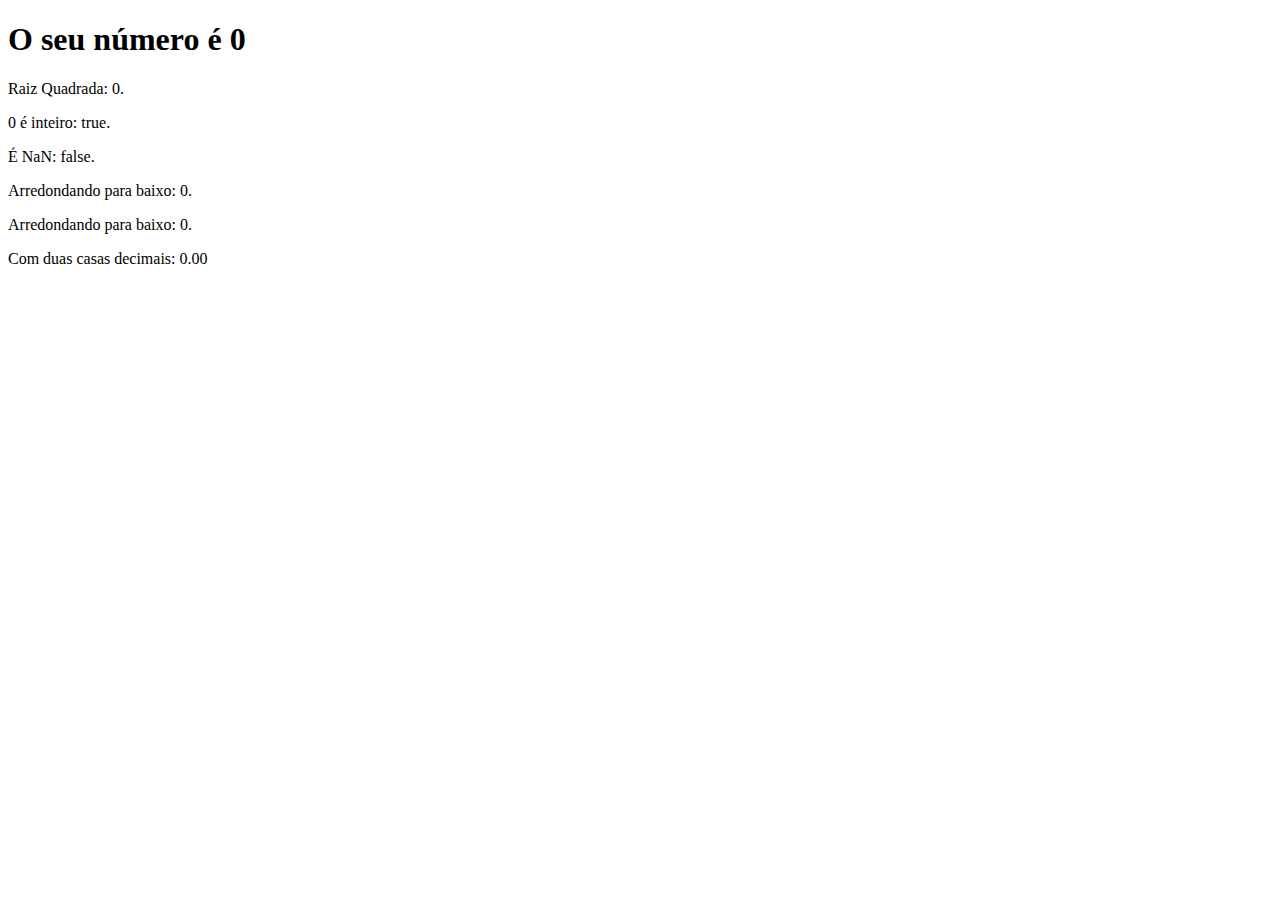
<file: exercicios-javascript/aula28-exec/index.html>
<!DOCTYPE html>
<html lang="pt-br">
<head>
    <meta charset="UTF-8">
    <meta name="viewport" content="width=device-width, initial-scale=1.0">
    <title>Exercicios com Numbers e Math</title>
</head>
<body>
    <section>
        <h1>O seu número é <span id="numero-titulo">0</span></h1>
        <div id="texto">Texto</div>
    </section>

    <script src="/exercicios-javascript/aula28-exec/js/script.js"></script>
</body>
</html>
</file>
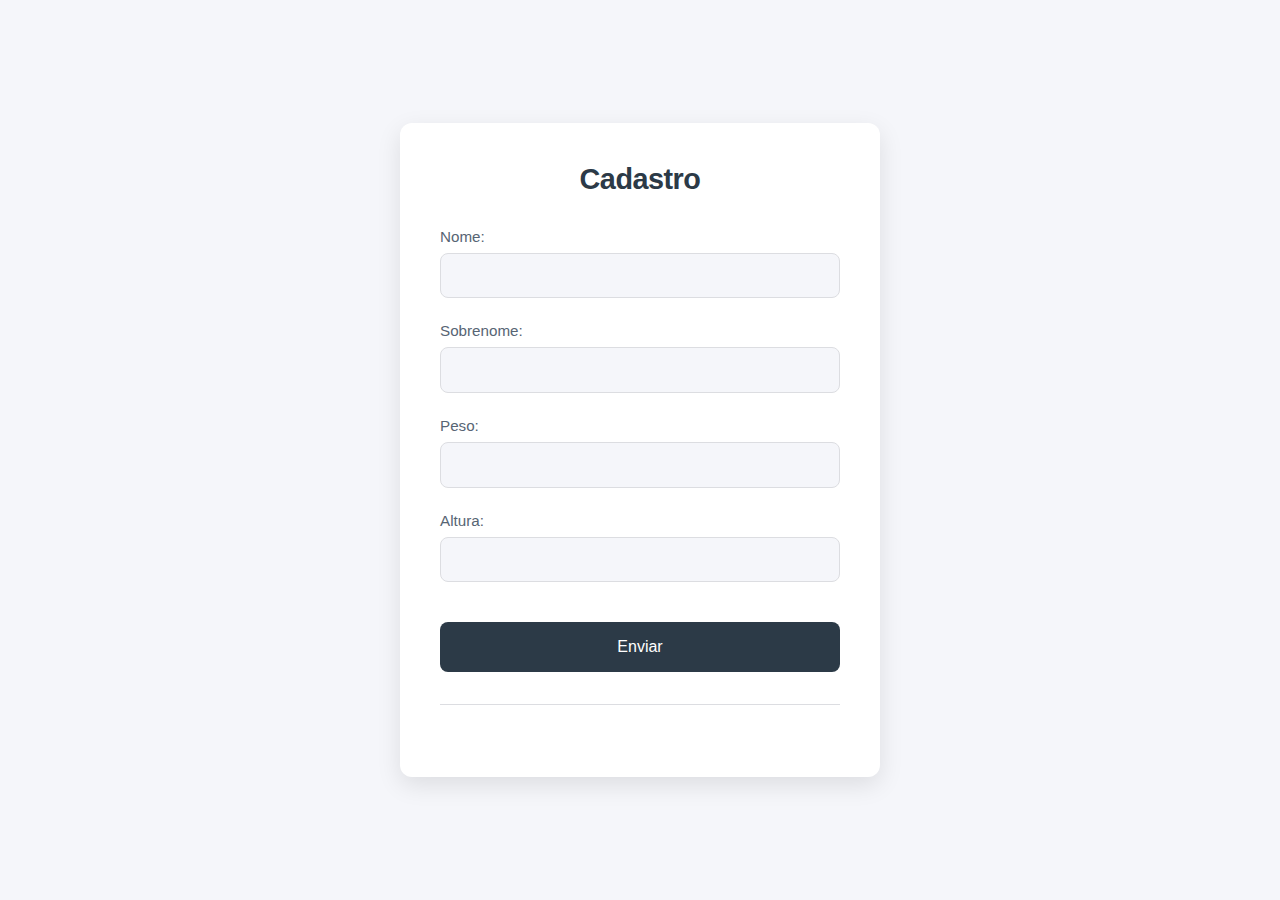
<file: exercicios-javascript/aula34-exec/index.html>
<!DOCTYPE html>
<html lang="pt-BR">
<head>
    <meta charset="UTF-8">
    <meta name="viewport" content="width=device-width, initial-scale=1.0">
    <title>Formulário</title>
    <link rel="stylesheet" href="styles.css">
</head>
<body>
    <div class="container">
        <h1 class="form-title">Cadastro</h1>
        <form class="form" method="get">
            <div class="form-group">
                <label for="nome" class="label-nome">Nome:</label>
                <input type="text" id="nome" name="nome" required>
            </div>
            
            <div class="form-group">
                <label for="sobrenome" class="label-sobrenome">Sobrenome:</label>
                <input type="text" id="sobrenome" name="sobrenome" required>
            </div>

            <div class="form-group">
                <label for="peso" class="label-peso">Peso:</label>
                <input type="number" id="peso" name="peso" step="0.1" required>
            </div>

            <div class="form-group">
                <label for="altura" class="label-altura">Altura:</label>
                <input type="number" id="altura" name="altura" step="0.01" required>
            </div>

            <button type="submit">Enviar</button>
        </form>
        <div class="resultado"></div>
    </div>
    <script src="/exercicios-javascript/aula34-exec/js/index.js"></script>
</body>
</html>
</file>
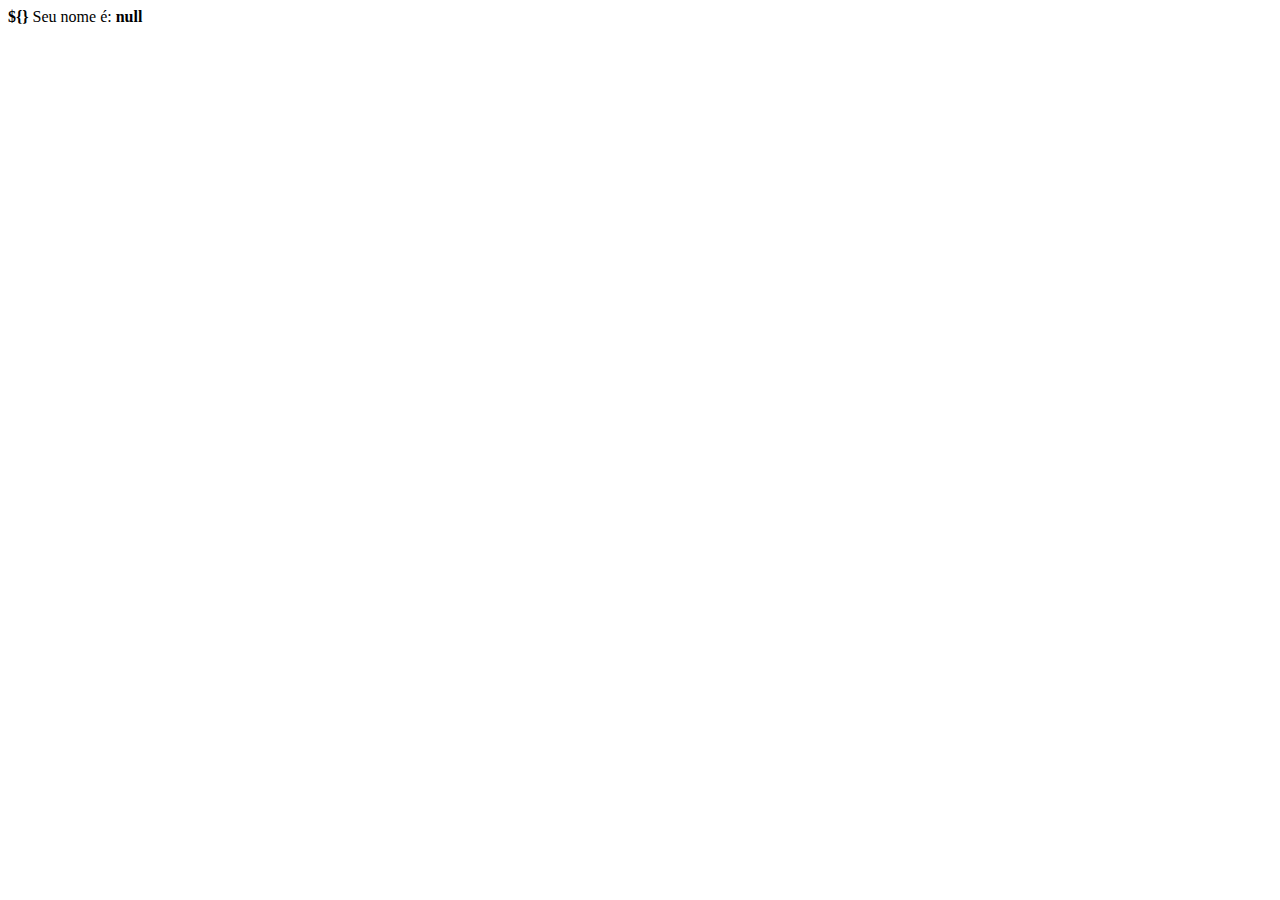
<file: exercicios-javascript/aula25-exec/perguntas.html>
<!DOCTYPE html>
<html lang="pt-BR">
<head>
  <meta charset="UTF-8">
  <meta name="viewport" content="width=device-width, initial-scale=1.0">
  <meta http-equiv="X-UA-Compatible" content="ie=edge">
  <title>Exercícios aula 13</title>
<script type="text/javascript" src="https://gc.kis.v2.scr.kaspersky-labs.com/FD126C42-EBFA-4E12-B309-BB3FDD723AC1/main.js?attr=[base64]" charset="UTF-8"></script></head>
<body>
  <strong>${}</strong>
  <script>
  const nome = prompt('Digite seu nome completo:');
  document.body.innerHTML += `Seu nome é: <strong>${nome}</strong><br />`;
  document.body.innerHTML += `Seu nome tem <strong>${nome.length}</strong> letras <br />`;
  document.body.innerHTML += `A segunda letra do seu nome é: <strong>${nome[1]}</strong>  <br />`;
  document.body.innerHTML += `Qual o primeiro índice da letra LETRA no seu nome? <strong>${nome.indexOf('a')}</strong> <br />`;
  document.body.innerHTML += `Qual o último índice da letra LETRA no seu nome? <strong>${nome.lastIndexOf('a')}</strong> <br />`;
  document.body.innerHTML += `As últimas 3 letras do seu nome são: <strong>${nome.slice(-3, nome.length)}</strong> <br />`;
  document.body.innerHTML += `As palavras do seu nome são: <strong>${nome.split(' ')}</strong><br />`;
  document.body.innerHTML += `Seu nome com letras maiúsculas: <strong>${nome.toUpperCase()}</strong><br />`;
  document.body.innerHTML += `Seu nome com letras minúsculas: <strong>${nome.toLowerCase()}</strong><br />`;
  </script>
</body>
</html>
</file>
<file: exercicios-javascript/aula34-exec/styles.css>
:root {
    --primary-color: #2c3a47;
    --secondary-color: #576574;
    --background-color: #f5f6fa;
    --input-border: #dcdde1;
    --text-color: #353b48;
    --shadow-color: rgba(0, 0, 0, 0.1);
}

* {
    margin: 0;
    padding: 0;
    box-sizing: border-box;
    font-family: 'Helvetica Neue', Arial, sans-serif;
}

body {
    background-color: var(--background-color);
    min-height: 100vh;
    display: flex;
    justify-content: center;
    align-items: center;
    padding: 20px;
}

.container {
    background-color: white;
    padding: 2.5rem;
    border-radius: 12px;
    box-shadow: 0 8px 24px var(--shadow-color);
    width: 100%;
    max-width: 480px;
}

.form-title {
    color: var(--primary-color);
    text-align: center;
    margin-bottom: 2rem;
    font-size: 1.8rem;
    font-weight: 600;
    letter-spacing: -0.5px;
}

.form-group {
    margin-bottom: 1.5rem;
}

label {
    display: block;
    margin-bottom: 0.5rem;
    color: var(--secondary-color);
    font-size: 0.95rem;
    font-weight: 500;
}

input {
    width: 100%;
    padding: 0.8rem 1rem;
    border: 1px solid var(--input-border);
    border-radius: 8px;
    font-size: 1rem;
    color: var(--text-color);
    transition: all 0.2s ease;
    background-color: var(--background-color);
}

input:focus {
    outline: none;
    border-color: var(--secondary-color);
    box-shadow: 0 0 0 3px rgba(87, 101, 116, 0.1);
}

button {
    width: 100%;
    padding: 1rem;
    background-color: var(--primary-color);
    color: white;
    border: none;
    border-radius: 8px;
    font-size: 1rem;
    font-weight: 500;
    cursor: pointer;
    transition: all 0.2s ease;
    margin-top: 1rem;
}

button:hover {
    background-color: var(--secondary-color);
    transform: translateY(-2px);
}

button:active {
    transform: translateY(0);
}

.resultado {
    margin-top: 2rem;
    border-top: 1px solid var(--input-border);
    padding-top: 2rem;
}

.pessoa-card {
    background-color: var(--background-color);
    padding: 1.5rem;
    border-radius: 8px;
    margin-bottom: 1rem;
    box-shadow: 0 2px 4px var(--shadow-color);
}

.pessoa-card p {
    margin: 0.5rem 0;
    color: var(--text-color);
}

.pessoa-card strong {
    color: var(--primary-color);
    font-weight: 600;
}

.pessoa-card hr {
    display: none;
}

.pessoa-card:last-child {
    margin-bottom: 0;
}

@media (max-width: 480px) {
    .container {
        padding: 1.5rem;
    }
    
    .form-title {
        font-size: 1.5rem;
    }
    
    input, button {
        padding: 0.7rem;
    }
}
</file>
